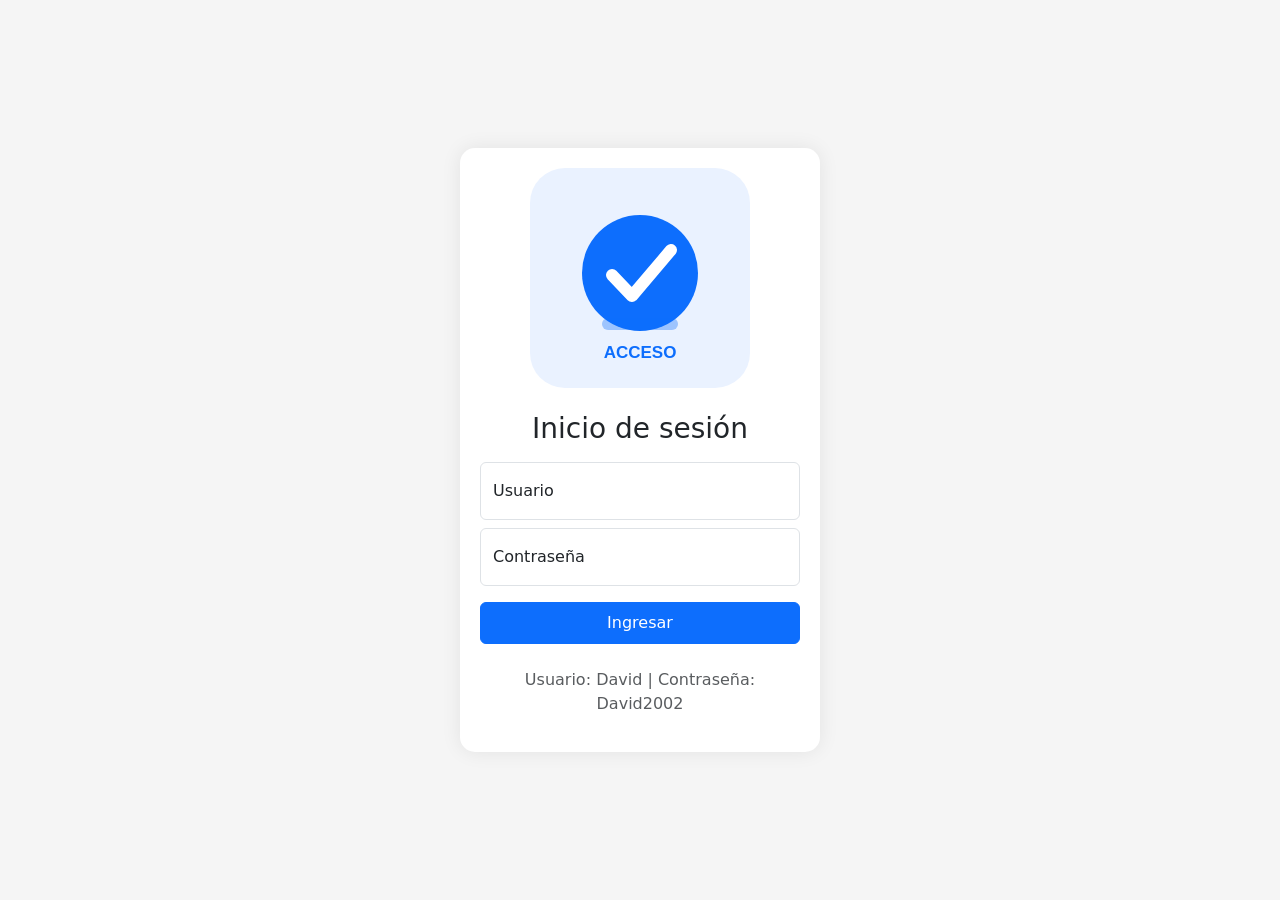
<file: index.html>
<!doctype html>
<html lang="es" data-bs-theme="auto">
<head>
  <meta charset="utf-8">
  <meta name="viewport" content="width=device-width, initial-scale=1">
  <title>Login - Evaluación Sumativa 2</title>

  <!-- Bootstrap CSS -->
  <link href="https://cdn.jsdelivr.net/npm/bootstrap@5.3.3/dist/css/bootstrap.min.css" rel="stylesheet">

  <!-- CSS propio -->
  <link rel="stylesheet" href="css/styles.css">
</head>

<body class="body-login">

  <main class="form-signin text-center">
    <form id="formLogin">

      <img id="logoLogin" class="logo-login mb-4" src="img/acceso-correcto.svg" alt="Logo login correcto">
      
      <h1 class="h3 mb-3 fw-normal">Inicio de sesión</h1>

      <div id="mensajeLogin"></div>

      <div class="form-floating mb-2">
        <input type="text" class="form-control" id="usuario" placeholder="Usuario">
        <label for="usuario">Usuario</label>
      </div>

      <div class="form-floating mb-3">
        <input type="password" class="form-control" id="password" placeholder="Contraseña">
        <label for="password">Contraseña</label>
      </div>

      <button id="btnIngresar" class="btn btn-primary w-100 py-2" type="submit">
        Ingresar
      </button>

      <p class="mt-4 mb-3 text-body-secondary">
        Usuario: David | Contraseña: David2002
      </p>

    </form>
  </main>

  <!-- Bootstrap JS -->
  <script src="https://cdn.jsdelivr.net/npm/bootstrap@5.3.3/dist/js/bootstrap.bundle.min.js"></script>

  <!-- JavaScript propio -->
  <script src="js/login.js"></script>
</body>
</html>
</file>
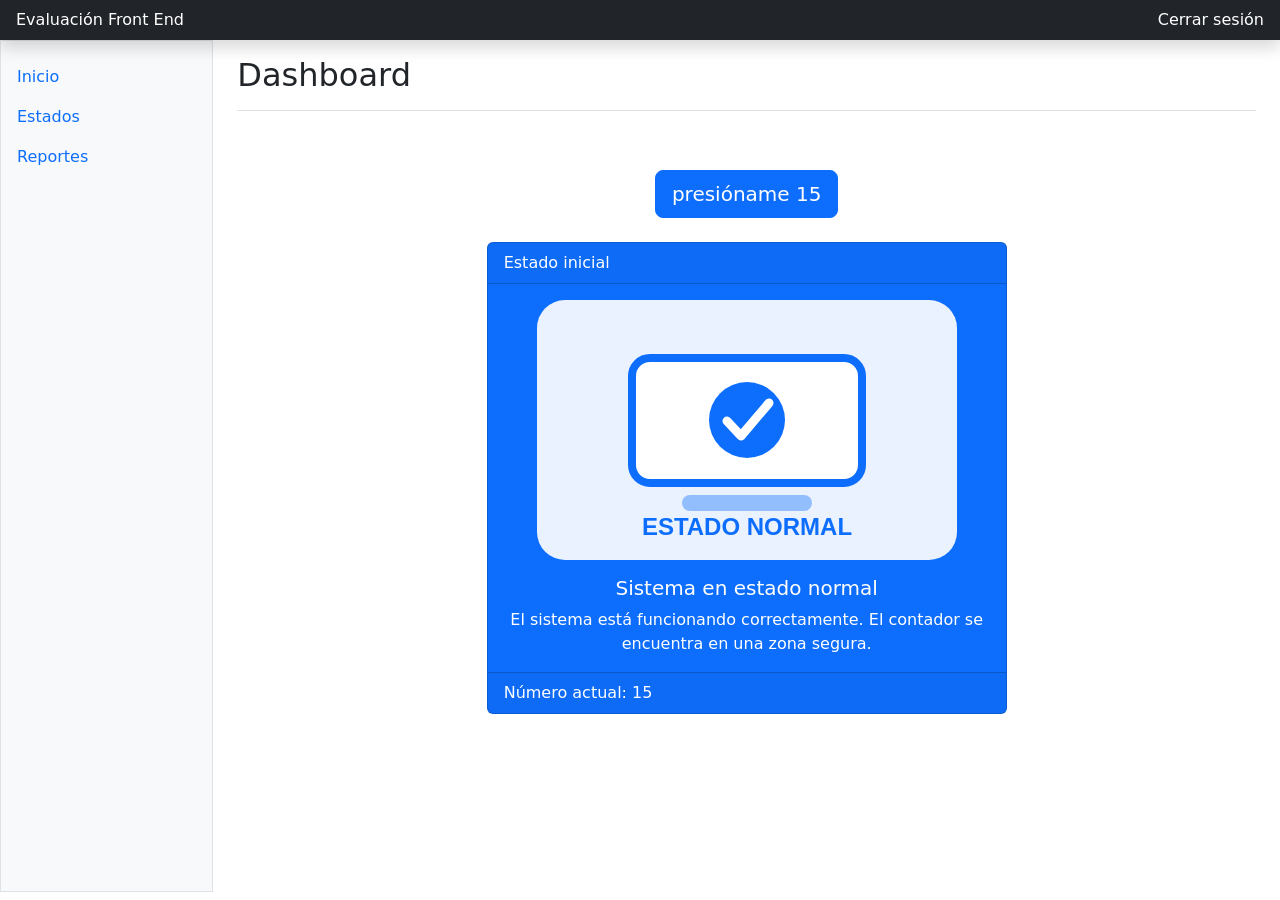
<file: dashboard.html>
<!doctype html>
<html lang="es">
<head>
  <meta charset="utf-8">
  <meta name="viewport" content="width=device-width, initial-scale=1">
  <title>Dashboard - Evaluación Sumativa 2</title>

  <!-- Bootstrap CSS -->
  <link href="https://cdn.jsdelivr.net/npm/bootstrap@5.3.3/dist/css/bootstrap.min.css" rel="stylesheet">

  <!-- CSS propio -->
  <link rel="stylesheet" href="css/styles.css">
</head>

<body>

  <header class="navbar sticky-top bg-dark flex-md-nowrap p-0 shadow">
    <a class="navbar-brand col-md-3 col-lg-2 me-0 px-3 fs-6 text-white" href="#">
      Evaluación Front End
    </a>

    <div class="navbar-nav">
      <div class="nav-item text-nowrap">
        <a class="nav-link px-3 text-white" href="index.html">
          Cerrar sesión
        </a>
      </div>
    </div>
  </header>

  <div class="container-fluid">
    <div class="row">

      <!-- Menú lateral estilo dashboard -->
      <div class="sidebar border border-right col-md-3 col-lg-2 p-0 bg-body-tertiary">
        <div class="offcanvas-md offcanvas-end bg-body-tertiary">
          <div class="offcanvas-body d-md-flex flex-column p-0 pt-lg-3 overflow-y-auto">

            <ul class="nav flex-column">
              <li class="nav-item">
                <a class="nav-link active" href="#">
                  Inicio
                </a>
              </li>

              <li class="nav-item">
                <a class="nav-link" href="#">
                  Estados
                </a>
              </li>

              <li class="nav-item">
                <a class="nav-link" href="#">
                  Reportes
                </a>
              </li>
            </ul>

          </div>
        </div>
      </div>

      <!-- Contenido central del dashboard -->
      <main class="col-md-9 ms-sm-auto col-lg-10 px-md-4">

        <div class="d-flex justify-content-between flex-wrap flex-md-nowrap align-items-center pt-3 pb-2 mb-4 border-bottom">
          <h1 class="h2">Dashboard</h1>
        </div>

        <section class="contenedor-dashboard">

          <button id="btnPresioname" class="btn btn-primary btn-lg mb-4">
            presióname <span id="numeroBoton">15</span>
          </button>

          <div id="cardEstado" class="card text-bg-primary mb-3 card-evaluacion">

            <div id="cardHeader" class="card-header">
              Estado inicial
            </div>

            <div class="card-body text-center">

              <img id="cardImagen" class="imagen-card mb-3" src="img/sistema-normal.svg" alt="Imagen estado normal">

              <h5 id="cardTitulo" class="card-title">
                Sistema en estado normal
              </h5>

              <p id="cardDescripcion" class="card-text">
                El sistema está funcionando correctamente. El contador se encuentra en una zona segura.
              </p>

            </div>

            <div id="cardFooter" class="card-footer">
              Número actual: 15
            </div>

          </div>

        </section>

      </main>
    </div>
  </div>

  <!-- Bootstrap JS -->
  <script src="https://cdn.jsdelivr.net/npm/bootstrap@5.3.3/dist/js/bootstrap.bundle.min.js"></script>

  <!-- JavaScript propio -->
  <script src="js/dashboard.js"></script>
</body>
</html>
</file>
<file: css/styles.css>
/* Estilos generales */
body {
  min-height: 100vh;
}

/* Login */
.body-login {
  display: flex;
  align-items: center;
  justify-content: center;
  background-color: #f5f5f5;
}

.form-signin {
  width: 100%;
  max-width: 360px;
  padding: 20px;
  background-color: white;
  border-radius: 15px;
  box-shadow: 0 0 20px rgba(0, 0, 0, 0.08);
}

.logo-login {
  font-size: 70px;
}

/* Dashboard */
.sidebar {
  min-height: calc(100vh - 48px);
}

.contenedor-dashboard {
  min-height: 70vh;
  display: flex;
  flex-direction: column;
  align-items: center;
  justify-content: center;
}

.card-evaluacion {
  width: 100%;
  max-width: 520px;
}

.imagen-card {
  font-size: 90px;
}
</file>
